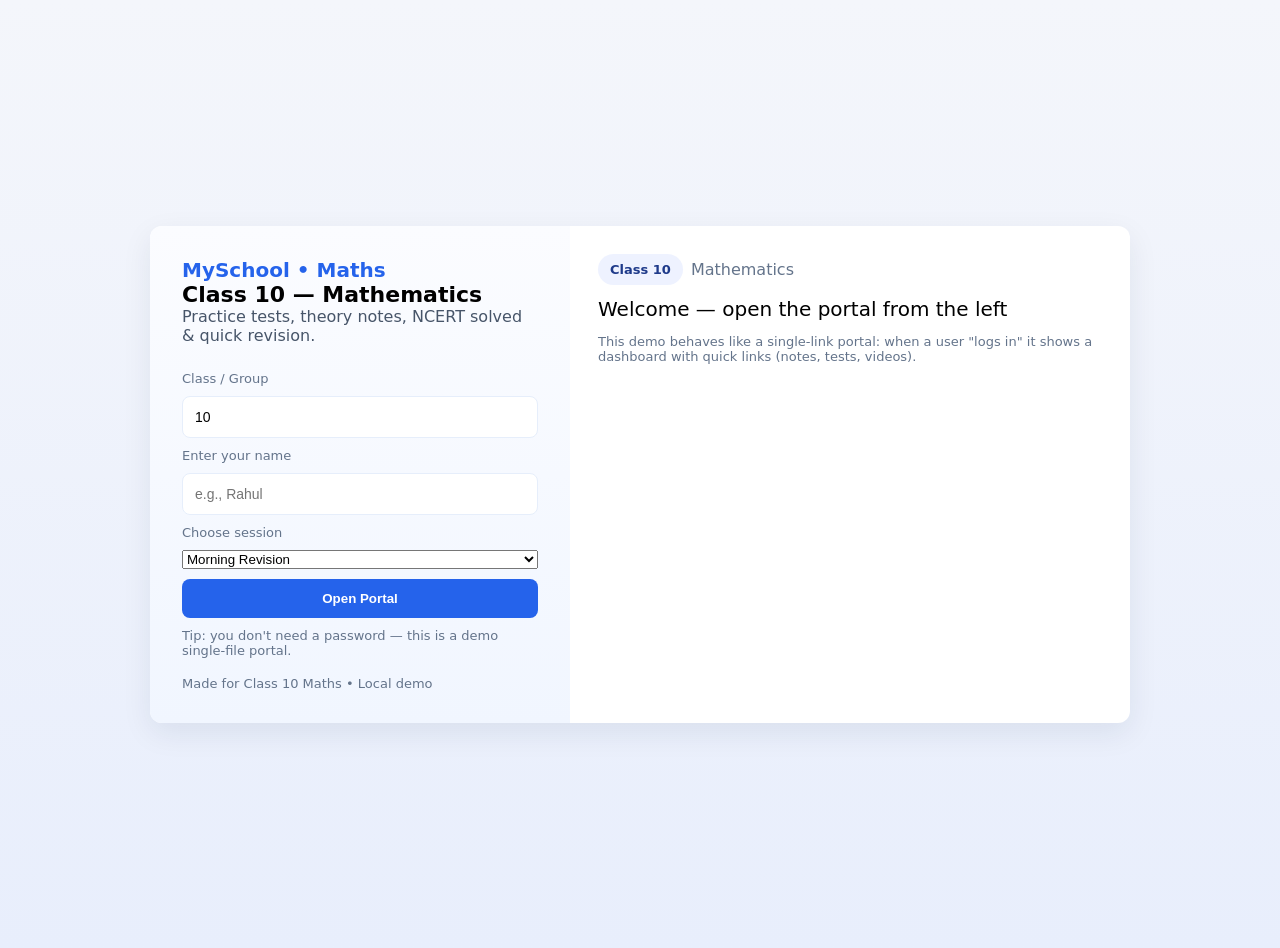
<file: Index.html>
<!doctype html>
<html lang="en">
<head>
  <meta charset="utf-8" />
  <meta name="viewport" content="width=device-width,initial-scale=1" />
  <title>Class 10 Maths Portal</title>
  <style>
    :root{--bg:#f4f6fb;--card:#fff;--accent:#2563eb}
    body{font-family:Inter,system-ui,Segoe UI,Roboto,'Helvetica Neue',Arial;margin:0;background:linear-gradient(180deg,var(--bg),#e8eefc);min-height:100vh;display:flex;align-items:center;justify-content:center;padding:24px}
    .container{width:100%;max-width:980px;background:var(--card);border-radius:12px;box-shadow:0 10px 30px rgba(18,38,63,0.08);overflow:hidden;display:grid;grid-template-columns:420px 1fr}
    .left{padding:32px;background:linear-gradient(180deg,#fbfcff,#f1f6ff);display:flex;flex-direction:column;gap:18px}
    .logo{font-weight:700;color:var(--accent);font-size:20px}
    h1{margin:0;font-size:22px}
    p.lead{margin:0;color:#475569}
    form{margin-top:8px;display:flex;flex-direction:column;gap:10px}
    input{padding:12px;border-radius:8px;border:1px solid #e6eefb;font-size:14px}
    button{padding:12px;border-radius:8px;border:0;background:var(--accent);color:white;font-weight:600;cursor:pointer}
    .small{font-size:13px;color:#64748b}
    .right{padding:28px}
    .hidden{display:none}
    nav{display:flex;gap:8px;align-items:center;margin-bottom:12px}
    .chip{padding:8px 12px;border-radius:999px;background:#eef2ff;color:#1e3a8a;font-weight:600;font-size:13px}
    .grid{display:grid;grid-template-columns:repeat(2,1fr);gap:12px}
    .card{background:#fff;border:1px solid #eef2ff;padding:14px;border-radius:8px}
    .content-title{font-size:20px;margin:0 0 8px 0}
    .lesson{padding:10px;border-radius:8px;border:1px dashed #e6eefb;margin-bottom:8px;background:linear-gradient(180deg,#fff,#fbfdff)}
    footer{margin-top:18px;color:#94a3b8;font-size:13px}
    @media (max-width:880px){.container{grid-template-columns:1fr} .left{order:2} .right{order:1}}
  </style>
</head>
<body>
  <div class="container" role="application">
    <div class="left" aria-labelledby="portal-title">
      <div>
        <div class="logo">MySchool • Maths</div>
        <h1 id="portal-title">Class 10 — Mathematics</h1>
        <p class="lead">Practice tests, theory notes, NCERT solved & quick revision.</p>
      </div>

      <form id="loginForm" aria-label="Login form">
        <label class="small">Class / Group</label>
        <input id="classInput" type="text" value="10" readonly />
        <label class="small">Enter your name</label>
        <input id="nameInput" type="text" placeholder="e.g., Rahul" required />
        <label class="small">Choose session</label>
        <select id="sessionSelect">
          <option>Morning Revision</option>
          <option>Afternoon Practice</option>
          <option>Evening Test</option>
        </select>
        <button type="submit">Open Portal</button>
        <div class="small">Tip: you don't need a password — this is a demo single-file portal.</div>
      </form>

      <div style="margin-top:auto;display:flex;gap:8px;align-items:center">
        <div class="small">Made for Class 10 Maths • Local demo</div>
      </div>
    </div>

    <div class="right">
      <nav>
        <div class="chip">Class 10</div>
        <div style="color:#64748b">Mathematics</div>
      </nav>

      <section id="welcome" aria-live="polite">
        <p class="content-title">Welcome — open the portal from the left</p>
        <p class="small">This demo behaves like a single-link portal: when a user "logs in" it shows a dashboard with quick links (notes, tests, videos).</p>
      </section>

      <section id="dashboard" class="hidden">
        <h2 class="content-title">Dashboard</h2>
        <div class="grid">
          <div class="card">
            <strong>Quick Revision</strong>
            <p class="small">Short topic-wise formulas & methods</p>
            <div style="margin-top:8px">
              <div class="lesson">Quadratic Equations — Solver & tips</div>
              <div class="lesson">Trigonometry — Identities & shortcuts</div>
              <div class="lesson">Coordinate Geometry — Distance & section</div>
            </div>
          </div>

          <div class="card">
            <strong>Practice Tests</strong>
            <p class="small">Timed tests with instant scoring</p>
            <div style="margin-top:8px">
              <button onclick="runTest('algebra')">Algebra — 20 min</button>
              <button onclick="runTest('geometry')">Geometry — 25 min</button>
            </div>
          </div>
        </div>

        <div style="margin-top:14px">
          <strong>NCERT Solutions</strong>
          <p class="small">Solved examples from textbook (chapter-wise)</p>
        </div>

        <footer>
          <div id="sessionInfo"></div>
        </footer>
      </section>

      <section id="testScreen" class="hidden">
        <h2 class="content-title">Test — <span id="testName"></span></h2>
        <div id="testArea">
          <p class="small">(Demo) Sample question: What is the value of x if x^2 - 5x + 6 = 0 ?</p>
          <ol>
            <li>2</li>
            <li>3</li>
            <li>4</li>
            <li>1</li>
          </ol>
          <button onclick="endTest()">Finish Test</button>
        </div>
      </section>

    </div>
  </div>

  <script>
    const loginForm = document.getElementById('loginForm');
    const dashboard = document.getElementById('dashboard');
    const welcome = document.getElementById('welcome');
    const sessionInfo = document.getElementById('sessionInfo');
    const testScreen = document.getElementById('testScreen');
    const testNameEl = document.getElementById('testName');

    function showDashboard(name, session){
      welcome.classList.add('hidden');
      dashboard.classList.remove('hidden');
      testScreen.classList.add('hidden');
      sessionInfo.textContent = `Signed in as ${name} — ${session}`;
    }

    loginForm.addEventListener('submit', function(e){
      e.preventDefault();
      const name = document.getElementById('nameInput').value.trim() || 'Student';
      const session = document.getElementById('sessionSelect').value;
      // Simulate a unique link by updating the URL hash (so user can copy it)
      const token = encodeURIComponent(name.toLowerCase().replace(/\s+/g,'-')) + '-' + Date.now();
      history.replaceState(null,'', '#/class10/' + token);
      showDashboard(name, session);
    });

    function runTest(topic){
      dashboard.classList.add('hidden');
      testScreen.classList.remove('hidden');
      testNameEl.textContent = topic;
    }

    function endTest(){
      alert('Test submitted (demo). Your score: 100%');
      dashboard.classList.remove('hidden');
      testScreen.classList.add('hidden');
    }

    // If user opens a saved link with hash, try to restore a session
    window.addEventListener('load', ()=>{
      const h = location.hash;
      if(h && h.startsWith('#/class10/')){
        const token = h.split('/').pop();
        const name = token.split('-')[0] || 'Student';
        showDashboard(decodeURIComponent(name), 'Restored session');
      }
    });
  </script>
</body>
</html>
</file>
